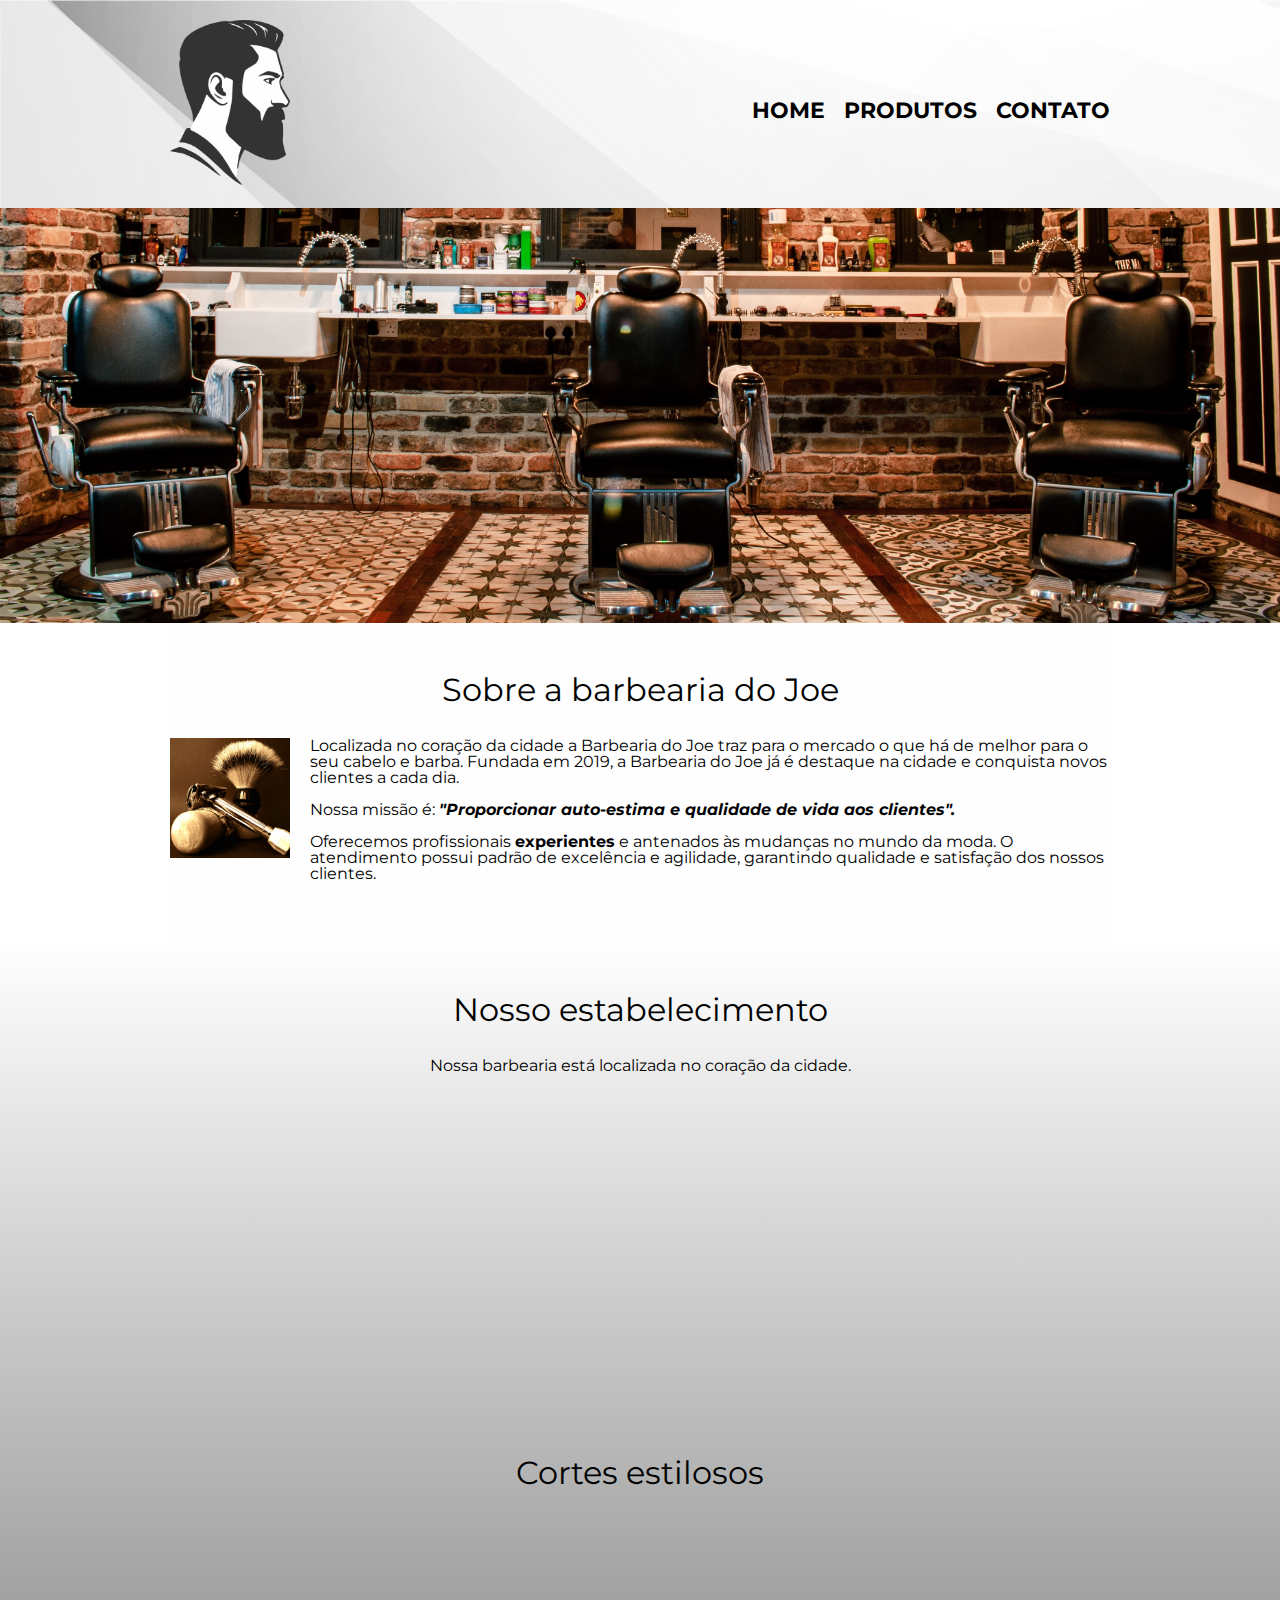
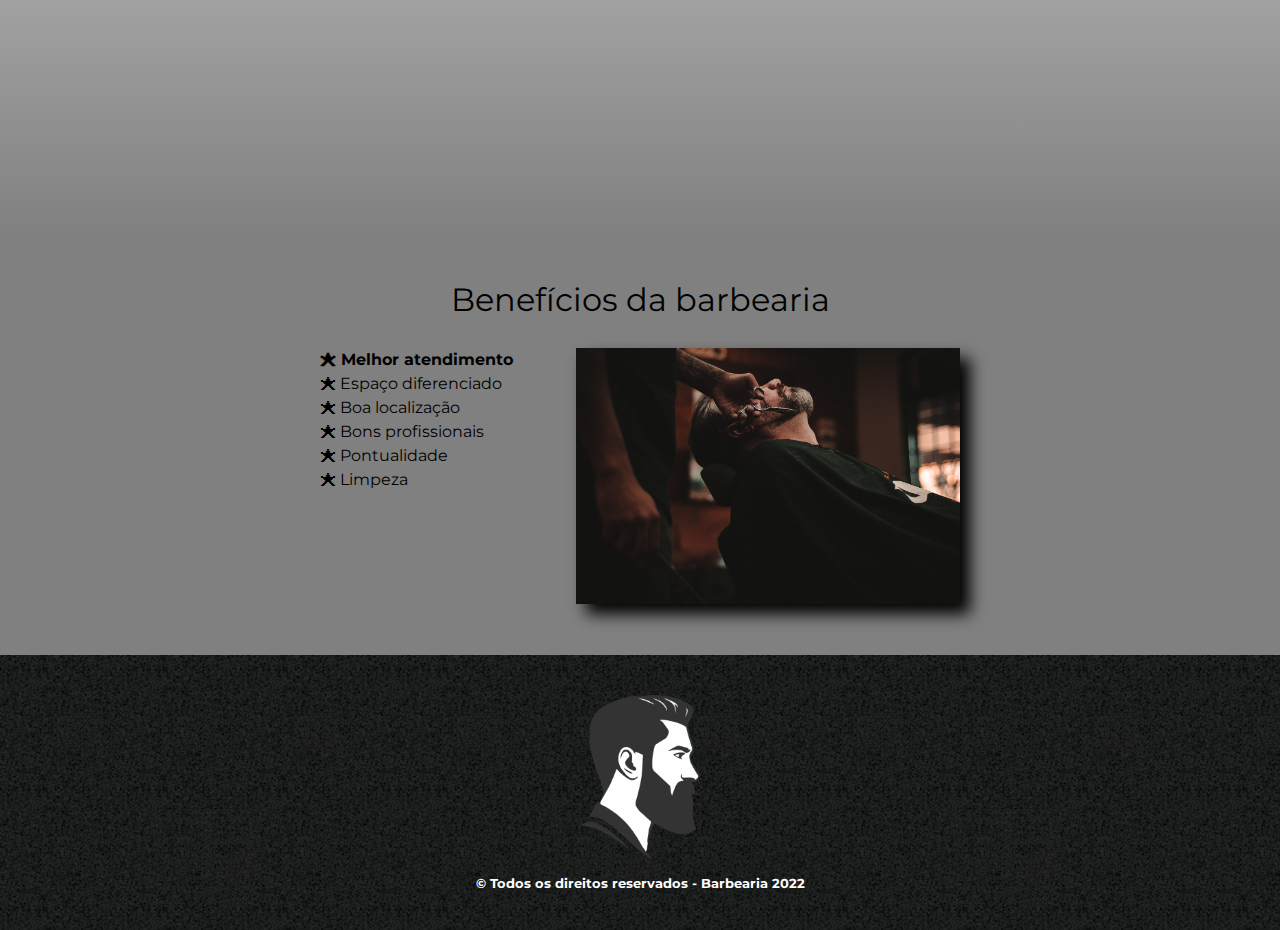
<file: index.html>
<!DOCTYPE html>
<html lang="pt-br">
    <head>       
        <link rel="stylesheet" href="reset.css">
        <link rel="stylesheet" href="style.css">
        <link rel="preconnect" href="https://fonts.googleapis.com">
        <link rel="preconnect" href="https://fonts.gstatic.com" crossorigin>
        <link href="https://fonts.googleapis.com/css2?family=Montserrat&display=swap" rel="stylesheet">
        <meta charset="UTF-8">
        <meta name="viewport" content="width=device-width">
        <title>Barbearia do Joe</title>
    </head>
    <body>
        <header>
            <div class="navbar">
                <h1><img src="imagens/joe-barber.png" alt="Logo da Barbearia" width="120px"></h1>
                <nav>
                    <ul>
                        <li><a href="index.html">Home</a></li>
                        <li><a href="produtos.html">Produtos</a></li>
                        <li><a href="contato.html">Contato</a></li>
                    </ul>
                </nav>
            </div>                                   
        </header>
        <img class="banner" src="imagens/barbershop-banner.jpg" alt="Banner">
        <main>                
            <section class="principal">
                <h2 class="titulo-principal"> Sobre a barbearia do Joe</h2>
                
                <img class="img-utensilios" src="imagens/utensilios.jpg" alt="Utensilios de um barbeiro">
                <p class="paragrafo">Localizada no coração da cidade a Barbearia do Joe traz para o mercado o que há de melhor para o seu cabelo e barba. Fundada em 2019, a Barbearia do Joe já é destaque na cidade e conquista novos clientes a cada dia. </p>
                
                <p id="missao">Nossa missão é: <em><strong> "Proporcionar auto-estima e qualidade de vida aos clientes".</em></strong></p>
                
                <p class="paragrafo">Oferecemos profissionais <strong>experientes</strong> e antenados às mudanças no mundo da moda. O atendimento possui padrão de excelência e agilidade, garantindo qualidade e satisfação dos nossos clientes.
                </p>
            </section>
            <div class="degrade">
                <section class="mapa">
                    <h2 class="titulo-principal">Nosso estabelecimento</h2>
                    <p>Nossa barbearia está localizada no coração da cidade.</p>
                    <div class="mapa-bg">
                            <iframe src="https://www.google.com/maps/embed?pb=!1m18!1m12!1m3!1d914.1114165257934!2d-46.63244873278518!3d-23.588344589363793!2m3!1f0!2f0!3f0!3m2!1i1024!2i768!4f13.1!3m3!1m2!1s0x94ce5a2b2ed7f3a1%3A0xab35da2f5ca62674!2sCaelum%20-%20Escola%20de%20Tecnologia!5e0!3m2!1spt-BR!2sbr!4v1639397860205!5m2!1spt-BR!2sbr" width="100%" height="300" style="border:0;" allowfullscreen="" loading="lazy"></iframe>
                    </div>    
                </section>                                      
                <section class="cortes">
                    <h2 class="titulo-principal">Cortes estilosos</h2>
                    <div class="video">
                            <iframe width="560" height="315" src="https://www.youtube.com/embed/UPUsnEOo4_w" title="YouTube video player" frameborder="0" allow="accelerometer; autoplay; clipboard-write; encrypted-media; gyroscope; picture-in-picture" allowfullscreen></iframe>
                    </div>      
                </section>
            </div>
                <div class="benefits-bg">
                    <section class="benefits">           
                        <h3 class="titulo-principal">Benefícios da barbearia</h3>
                        <div class="benefits-content">                
                            <ul class="benefits-list">
                                <li class="itens">Melhor atendimento</li>
                                <li class="itens">Espaço diferenciado</li>
                                <li class="itens">Boa localização</li>
                                <li class="itens">Bons profissionais</li>
                                <li class="itens">Pontualidade</li>
                                <li class="itens">Limpeza</li>
                            </ul><img src="imagens/beneficios.jpg" class="benefits-img">
                        </div>
                    </section>
                </div>
        </main>
        <footer>
            <img src="imagens/joe-barber.png" alt="Logo da Barbearia" width="120px">
            <p class="copyright"> &copy; Todos os direitos reservados - Barbearia 2022</p>
        </footer>
    </body>
</html>
</file>
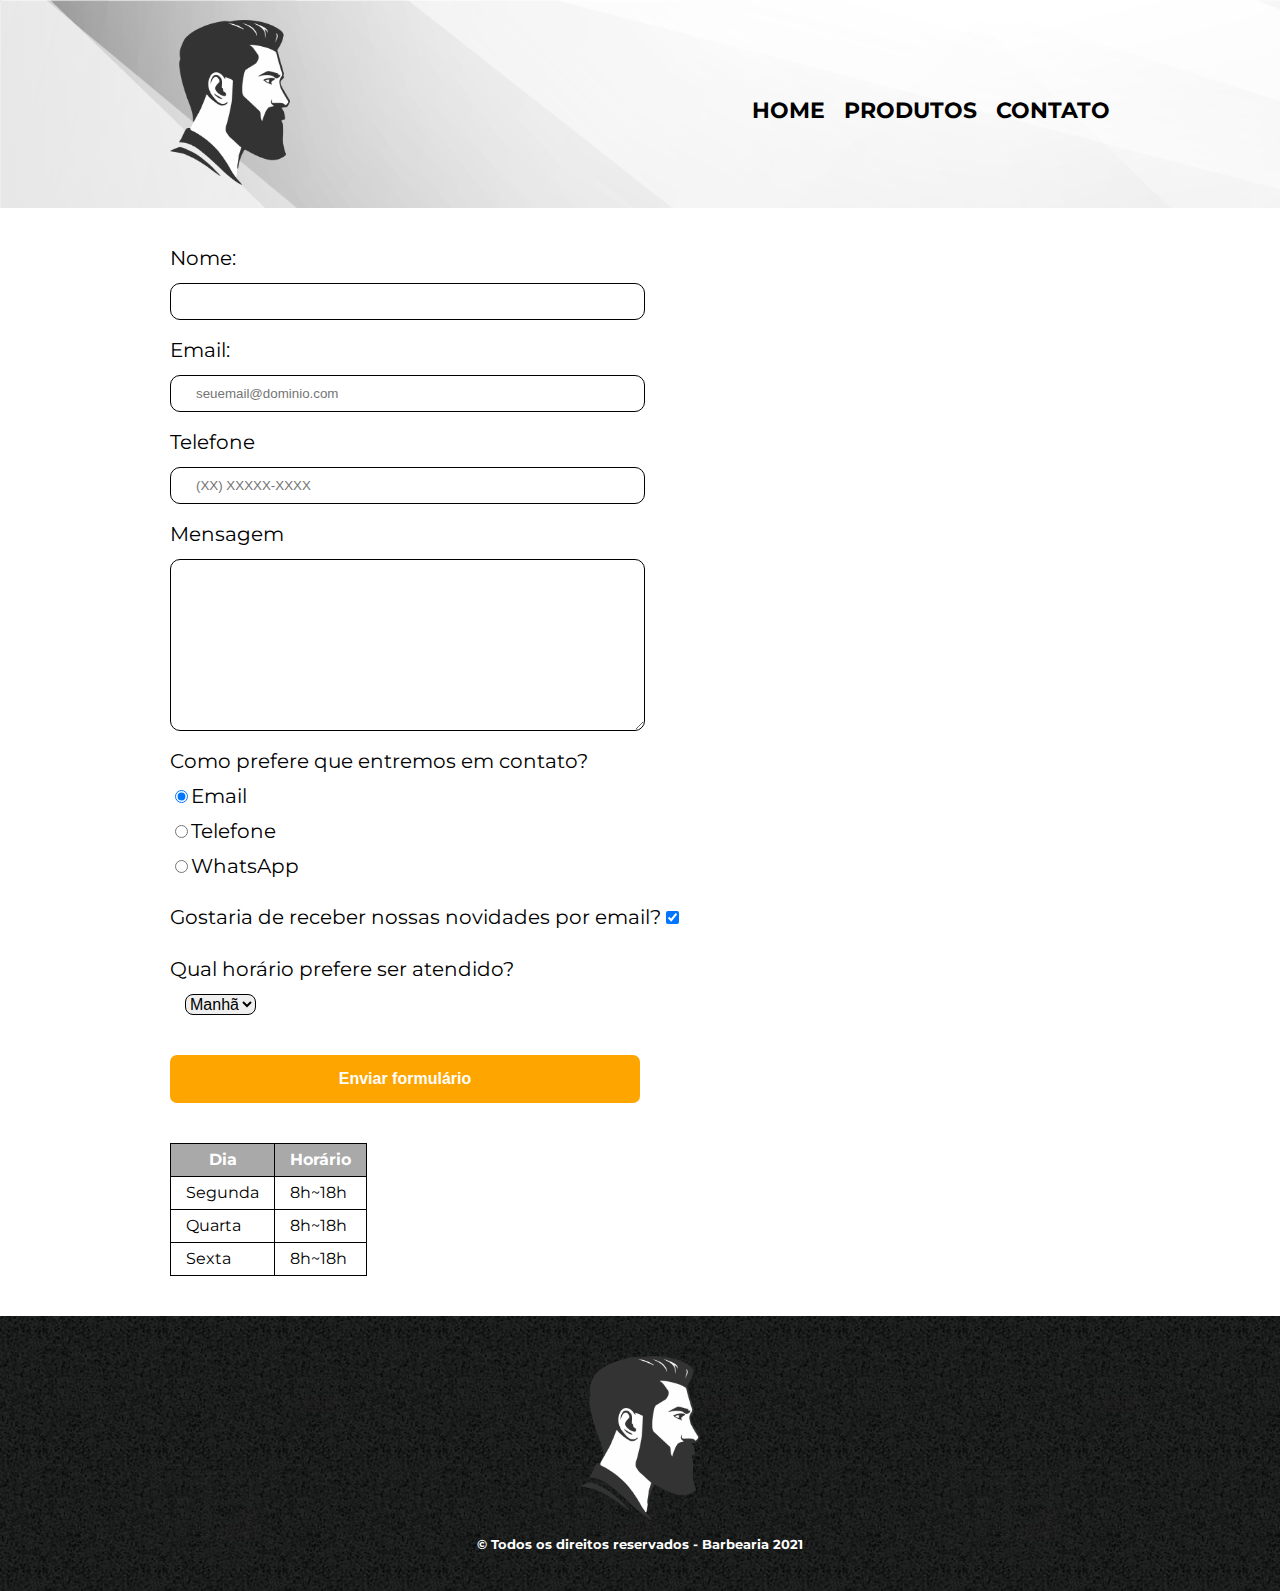
<file: contato.html>
<!DOCTYPE html>
<html lang="pt-br">
    <head>
        <meta charset="utf-8">
        <title>Contato</title>
        <link rel="stylesheet" href="reset.css">        
        <link rel="stylesheet" href="style.css">
        <link rel="preconnect" href="https://fonts.googleapis.com">
        <link rel="preconnect" href="https://fonts.gstatic.com" crossorigin>
        <link href="https://fonts.googleapis.com/css2?family=Montserrat&display=swap" rel="stylesheet">
             
    </head>
    <body>
        <header>
            <div class="navbar">
                <h1><img src="imagens/joe-barber.png" width="120px" alt="Logo da Barbearia"></h1>
                <nav>
                    <ul>
                        <li><a href="index.html">Home</a></li>
                        <li><a href="produtos.html">Produtos</a></li>
                        <li><a href="contato.html">Contato</a></li>
                    </ul>
                </nav>
            </div>
        </header>
        <main class="main-contato">
            <form class="formulario">
                <label for="nome">Nome:</label>
                <input class="tb" type="text" id="nome" required>
                <label for="mail">Email:</label>
                <input class="tb" type="email" id="mail" required placeholder="seuemail@dominio.com">
                <label for="tel">Telefone</label>
                <input class="tb" type="tel" id="tel" required placeholder="(XX) XXXXX-XXXX" oninput = "this.value = this.value.replace(/[^0-9]/g, '').replace(/(\..*)\./g, '$1');">           
                <label for="mensagem">Mensagem</label>
                <textarea class="tb" id="mensagem" cols="70" rows="10" required></textarea>
                <fieldset class="preferencia-contato">
                    <legend>Como prefere que entremos em contato?</legend>
                    <label for="rb-mail"><input type="radio" name="tipo-contato" value="email" id="rb-mail" checked>Email</label>
                    
                    <label for="rb-tel"><input type="radio" name="tipo-contato" value="telefone" id="rb-tel">Telefone</label>
                    
                    <label for="rb-whats"><input type="radio" name="tipo-contato" value="whats" id="rb-whats">WhatsApp</label>
                    
                </fieldset>
                    <label> Gostaria de receber nossas novidades por email?  <input class="check" type="checkbox" checked></label>
                    <fieldset class="horario">
                        <legend>Qual horário prefere ser atendido?</legend>
                        <select>
                            <option>Manhã</option>
                            <option>Tarde</option>
                            <option>Noite</option>
                        </select>
                    </fieldset>
                <input type="submit" value="Enviar formulário" id="enviar">
            </form>
            <table>
                <thead>
                    <tr>
                        <th>Dia</th>
                        <th>Horário</th>
                    </tr>                    
                </thead>
                <tbody>
                    <tr>
                        <td>Segunda</td>
                        <td>8h~18h</td>
                    </tr>
                    <tr>
                        <td>Quarta</td>
                        <td>8h~18h</td>
                    </tr>
                    <tr>
                        <td>Sexta</td>
                        <td>8h~18h</td>
                    </tr>
                </tbody>
            </table>    
        </main>
        <footer>
            <img src="imagens/joe-barber.png" width="120px" alt="Logo da Barbearia">
            <p class="copyright">&copy; Todos os direitos reservados - Barbearia 2021</p>
        </footer>
    </body>        
</html>
</file>
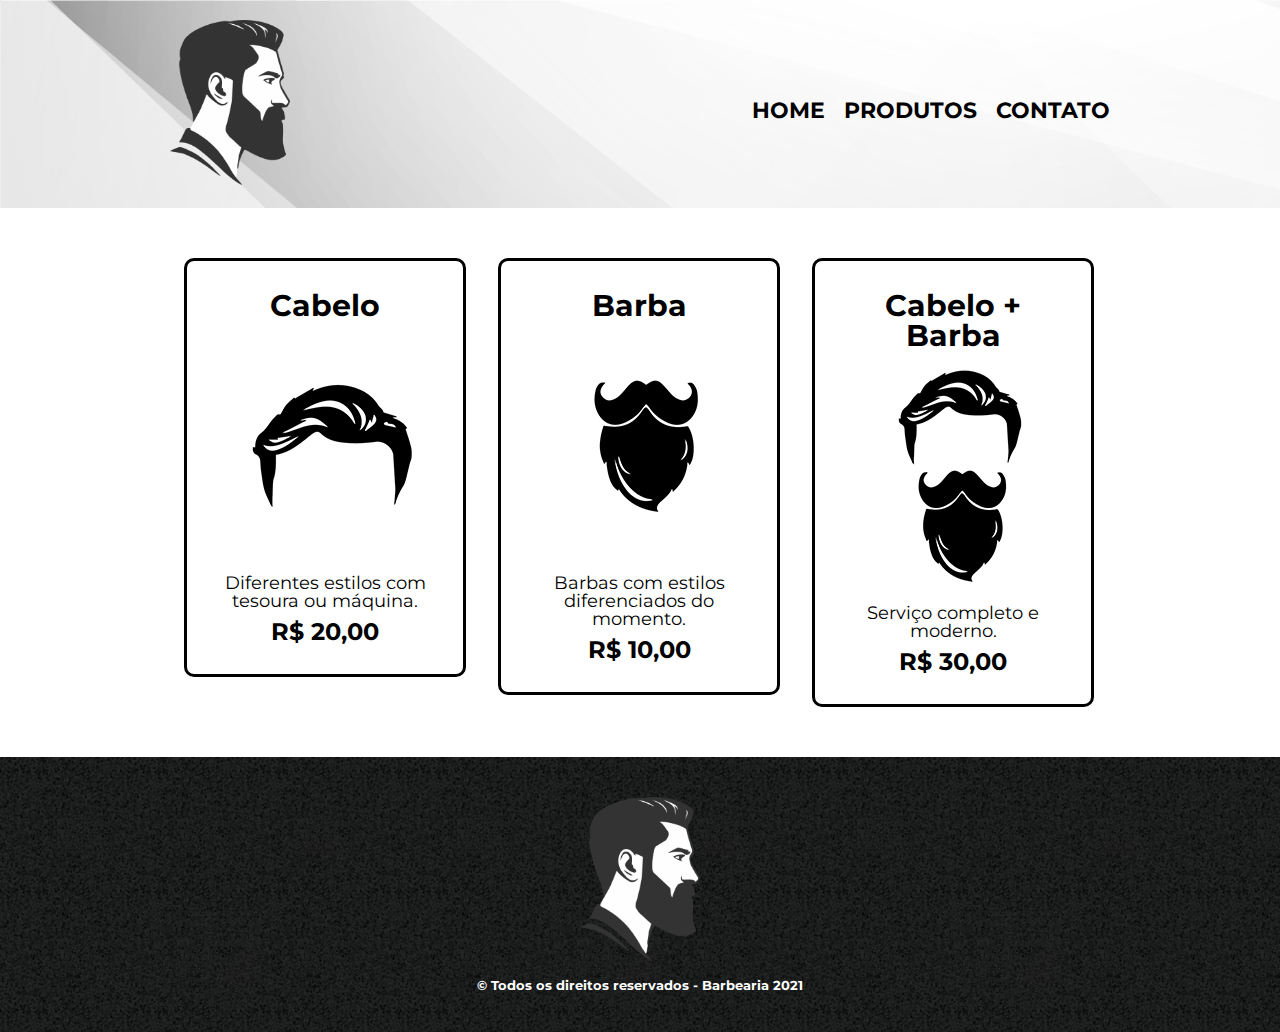
<file: produtos.html>
<!DOCTYPE html>
<html lang="pt-br">
    <head>
        <meta charset="UTF-8"/>
        <link rel="stylesheet" href="reset.css">
        <link rel="stylesheet" href="style.css">
        <link rel="preconnect" href="https://fonts.googleapis.com">
        <link rel="preconnect" href="https://fonts.gstatic.com" crossorigin>
        <link href="https://fonts.googleapis.com/css2?family=Montserrat&display=swap" rel="stylesheet">              
        <title>Produtos</title>
    </head>
    <body>
        <header>
            <div class="navbar">
                <h1><img src="imagens/joe-barber.png" width="120px" alt="Logo da Barbearia"></h1>
                <nav>
                    <ul>
                        <li><a href="index.html">Home</a></li>
                        <li><a href="produtos.html">Produtos</a></li>
                        <li><a href="contato.html">Contato</a></li>
                    </ul>
                </nav>
            </div>
        </header>
        <main>
            <ul class="products">
                <li>
                    <h2 class="titulo-produto">Cabelo</h2>
                    <img src="imagens/cabelo.jpg">
                    <p class="info-produto">Diferentes estilos com tesoura ou máquina.</p>
                    <p class="preco">R$ 20,00</p>    
                </li>
                <li>
                    <h2 class="titulo-produto">Barba</h2>
                    <img src="imagens/barba.jpg">
                    <p class="info-produto">Barbas com estilos diferenciados do momento.</p>
                    <p class="preco">R$ 10,00</p>
                </li>
                <li>
                    <h2 class="titulo-produto">Cabelo + Barba</h2>
                    <img src="imagens/cabelo+barba.jpg">
                    <p class="info-produto">Serviço completo e moderno.</p>
                    <p class="preco">R$ 30,00</p>
                </li>
            </ul>
        </main>
        <footer>
            <img src="imagens/joe-barber.png" width="120px" alt="Logo da Barbearia">
            <p class="copyright">&copy; Todos os direitos reservados - Barbearia 2021</p>
        </footer>
    </body>
</html>
</file>
<file: style.css>
/* css da home */
body {
    font-family: 'Montserrat', sans-serif;
}
header {
    background: url(imagens/background-cinza.png);
    padding: 20px 0px 20px 0px;
}
.navbar {   
    position: relative;
    margin: 0 auto;
    width: 940px;
}
nav {
    position: absolute;
    top: 80px;
    right: 0;
    
}
nav li {
    display: inline;
    margin: 0 0 0 15px;
}
nav a {
    text-transform: uppercase;
    text-decoration: none;
    color: black;
    font-size: 22px;
    font-weight: bold;

}
nav a:hover {
    color: darkgoldenrod;
    text-decoration: underline;
}

.cabecalho {
    margin-left: 20px;
    
}
.topo {
    text-align: right;
}

.banner {
    width: 100%;
    
}

.principal {
    padding: 3em 0;
    background: #FEFEFE;
    width: 940px;
    margin: 0 auto;
}

.titulo-principal {
    text-align: center;
    font-size: 2em;
    margin: 0 0 1em;
    clear: left;
}

.img-utensilios {
    width: 120px;
    float: left;
    margin: 0 20px 20px 0;
}

.principal p {
    margin: 0 0 1em;
    
}

.principal strong {
    font-weight: bold;
}

.principal em {
    font-style: italic;
}

.degrade {
    background: linear-gradient(#FEFEFE,grey);
}

.mapa {
    padding: 3em 0;
    
}

.mapa-bg {
    width: 940px;
    margin: 0 auto;
}

.mapa p {
    text-align: center;
    margin: 0 0 2em ;

}

.benefits-bg {
    background: grey;
}

.cortes {
    margin-bottom: 3em;
    width: 940px;
    margin: 0 auto;
}

.video {
    width: 560px;
    height: 315px;
    margin: 0 auto;
}

.benefits {
    padding: 3em 0;
    width: 940px;
    margin: 0 auto;
}

.benefits-content {
    width: 640px;
    margin: 0 auto;

}

.benefits-img {
    width: 60%;
    transition: 400ms;
    opacity: 1;
    box-shadow: 10px 10px 15px black;
}

.benefits-img:hover {
    opacity: 0.3;
       
}

.benefits-list {
    width: 40%;
    display: inline-block;
    vertical-align: top;
}

.itens {
    line-height: 1.5;
}

.itens::before {
    content: "🟊 ";
}

.itens:first-child {
    font-weight: bold;
}

footer {
    background: url(imagens/bg.jpg);
    text-align: center;
    padding: 40px 0;

}
.copyright {
    color: white;
    font-weight: bold;
    font-size: 13px;
    margin-top: 15px;
}

@media screen and (max-width: 480px) {
    .navbar, .principal, .mapa, .benefits, .video  {
        width: auto;
    }
    
}

/* css dos produtos */

.products {
    width: 940px;
    margin: 0px auto;
    padding: 50px 0;
}
.products li {
    display: inline-block;
    vertical-align: top;
    text-align: center;
    width: 30%;
    margin: 0 1.5%;
    padding: 30px 20px;
    box-sizing: border-box;
    border: 3px solid black;
    border-radius: 10px;
    transition: 300ms all;
    
}
.products li:hover {
    border-color: #C78C19;
    transform: scale(1.2);
    cursor: pointer;
}

.products li:active {
    border-color: blue;
}
.titulo-produto {
    font-weight: bold;
    font-size: 30px;
    color: black;
}
.info-produto {   
    font-size: 18px;
    color: black;
}

.preco {
    font-weight: bold;
    font-size: 24px;
    color: black;
    margin-top: 10px;
}
footer {
    background: url(imagens/bg.jpg);
    padding: 40px 0;
    text-align: center;
}
.copyright {
    color: white;
    font-weight: bold;
    font-size: 13px;
    margin-top: 15px;
}

/* css do contato */

.main-contato {
    width: 940px;
    margin: 0 auto;
}
.formulario {
    margin: 40px 0;
    
}
.formulario label, .formulario legend {
    display: block;
    margin: 0 0 15px 0;
    font-size: 20px;
}

.tb {
    border: 1.5px solid black;
    border-radius: 10px;
    display: block;
    margin-bottom: 20px;
    padding: 10px 25px;
    width: 45%;
}
.check {
    margin: 20px 0;
}
#enviar {
    margin-top: 40px;
    padding: 15px 0;
    border: none;
    background-color: orange;
    border-radius: 7px;
    font-weight: bold;
    font-size: 16px;
    width: 50%;    
    color: white;
    transition: 800ms;
    cursor: pointer;
}
#enviar:hover {
    background-color: darkorange;
    

}
.horario legend {
    display: inline;
    
}
.horario select {
    margin:  0 15px;
    border: 1.5px solid black;
    border-radius: 8px;
    font-size: 16px;
}
table {
    margin: 20px 0 40px;
}
thead {
    background: darkgray;
    color: white;
    font-weight: bold;
    
}
td, th {
    border: 1px solid black;
    padding: 8px 15px;
}
</file>
